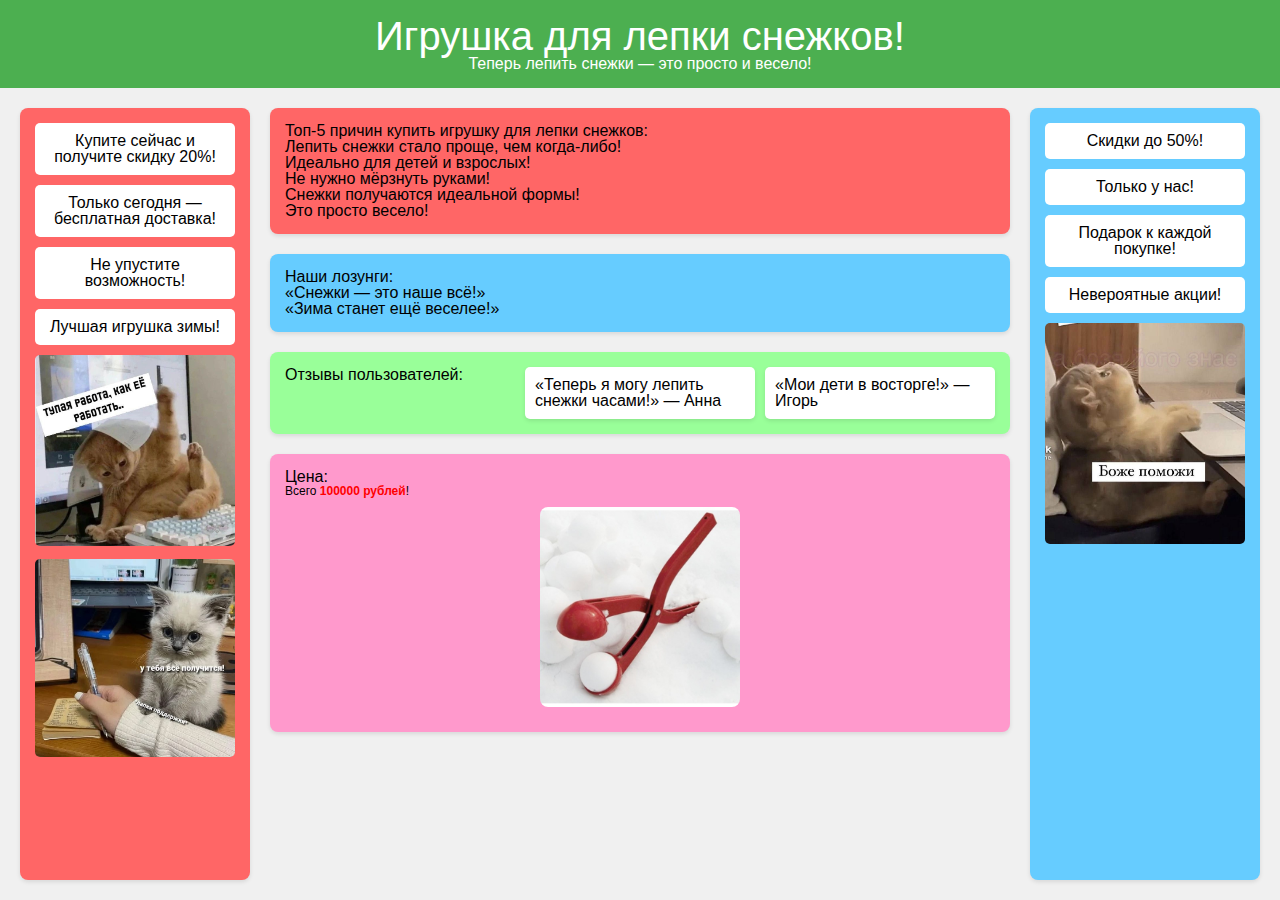
<file: lab2/index.html>
<!DOCTYPE html>
<html lang="ru">
<head>
    <meta charset="UTF-8">
    <meta name="viewport" content="width=device-width, initial-scale=1.0">
    <title>Игрушка для лепки снежков</title>
    <link rel="stylesheet" href="index.css">
</head>
<body>
    <header>
        <h1>Игрушка для лепки снежков!</h1>
        <p>Теперь лепить снежки — это просто и весело!</p>
    </header>

    <div class="container">
        <aside class="left-ads">
            <div class="ad">Купите сейчас и получите скидку 20%!</div>
            <div class="ad">Только сегодня — бесплатная доставка!</div>
            <div class="ad">Не упустите возможность!</div>
            <div class="ad">Лучшая игрушка зимы!</div>
            <img src="images/cat1.jpg" alt="Котик 1" class="ad-image">
            <img src="images/cat2.jpg" alt="Котик 2" class="ad-image">
        </aside>

        <main>
            <section class="reasons">
                <h2>Топ-5 причин купить игрушку для лепки снежков:</h2>
                <ol>
                    <li>Лепить снежки стало проще, чем когда-либо!</li>
                    <li>Идеально для детей и взрослых!</li>
                    <li>Не нужно мёрзнуть руками!</li>
                    <li>Снежки получаются идеальной формы!</li>
                    <li>Это просто весело!</li>
                </ol>
            </section>

            <section class="slogans">
                <h2>Наши лозунги:</h2>
                <p>«Снежки — это наше всё!»</p>
                <p>«Зима станет ещё веселее!»</p>
            </section>

            <section class="reviews">
                <h2>Отзывы пользователей:</h2>
                <div class="review">
                    <p>«Теперь я могу лепить снежки часами!» — Анна</p>
                </div>
                <div class="review">
                    <p>«Мои дети в восторге!» — Игорь</p>
                </div>
            </section>

            <section class="price">
                <h2>Цена:</h2>
                <p class="small-text">Всего <span class="highlight">100000 рублей</span>!</p>
                <img src="images/toy.jpg" alt="Игрушка для лепки снежков" class="toy-image">
            </section>
        </main>

        <aside class="right-ads">
            <div class="ad">Скидки до 50%!</div>
            <div class="ad">Только у нас!</div>
            <div class="ad">Подарок к каждой покупке!</div>
            <div class="ad">Невероятные акции!</div>
            <img src="images/cat3.jpg" alt="Котик 3" class="ad-image">
        </aside>
    </div>
</body>
</html>
</file>
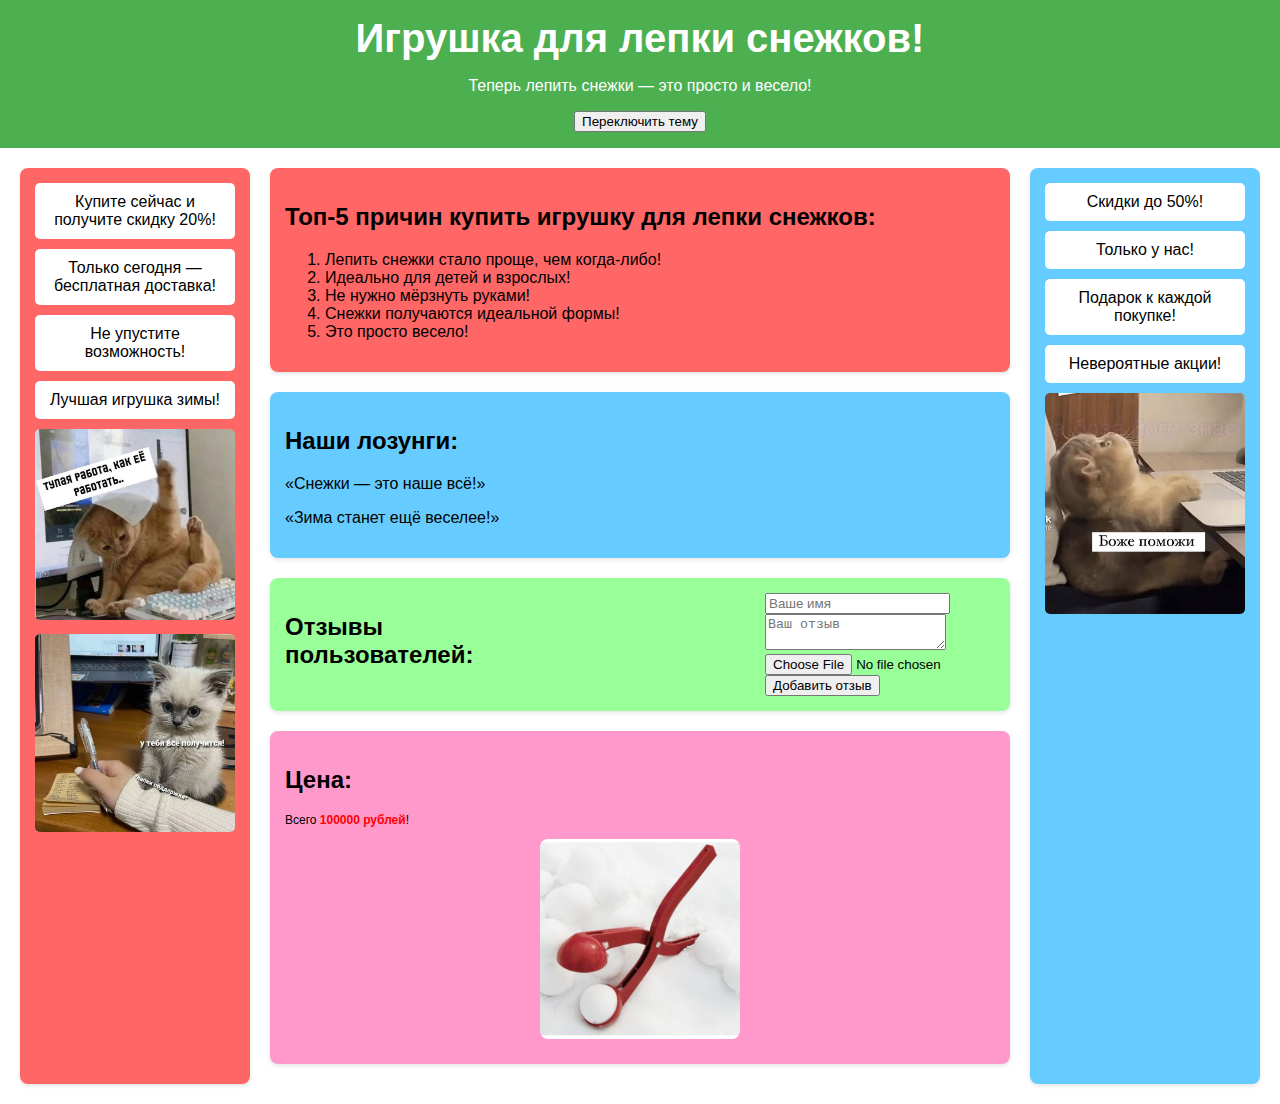
<file: lab4/index.html>
<!DOCTYPE html>
<html lang="ru">
<head>
    <meta charset="UTF-8">
    <meta name="viewport" content="width=device-width, initial-scale=1.0">
    <title>Игрушка для лепки снежков</title>
    <link rel="stylesheet" href="index.css">
</head>
<body>
    <header>
        <h1>Игрушка для лепки снежков!</h1>
        <p>Теперь лепить снежки — это просто и весело!</p>
        <button id="theme-toggle">Переключить тему</button> 
    </header>

    <div class="container">
        <aside class="left-ads">
            <div class="ad">Купите сейчас и получите скидку 20%!</div>
            <div class="ad">Только сегодня — бесплатная доставка!</div>
            <div class="ad">Не упустите возможность!</div>
            <div class="ad">Лучшая игрушка зимы!</div>
            <img src="images/cat1.jpg" alt="Котик 1" class="ad-image">
            <img src="images/cat2.jpg" alt="Котик 2" class="ad-image">
        </aside>

        <main>
            <section class="reasons">
                <h2>Топ-5 причин купить игрушку для лепки снежков:</h2>
                <ol>
                    <li>Лепить снежки стало проще, чем когда-либо!</li>
                    <li>Идеально для детей и взрослых!</li>
                    <li>Не нужно мёрзнуть руками!</li>
                    <li>Снежки получаются идеальной формы!</li>
                    <li>Это просто весело!</li>
                </ol>
            </section>

            <section class="slogans">
                <h2>Наши лозунги:</h2>
                <p>«Снежки — это наше всё!»</p>
                <p>«Зима станет ещё веселее!»</p>
            </section>

            <section class="reviews">
                <h2>Отзывы пользователей:</h2>
                <div id="reviews-list">
                </div>
                <form id="review-form">
                    <input type="text" id="review-name" placeholder="Ваше имя" required>
                    <textarea id="review-text" placeholder="Ваш отзыв" required></textarea>
                    <input type="file" id="review-image" accept="image/*">
                    <button type="submit">Добавить отзыв</button>
                </form>
            </section>

            <section class="price">
                <h2>Цена:</h2>
                <p class="small-text">Всего <span class="highlight">100000 рублей</span>!</p>
                <img src="images/toy.jpg" alt="Игрушка для лепки снежков" class="toy-image">
            </section>
        </main>

        <aside class="right-ads">
            <div class="ad">Скидки до 50%!</div>
            <div class="ad">Только у нас!</div>
            <div class="ad">Подарок к каждой покупке!</div>
            <div class="ad">Невероятные акции!</div>
            <img src="images/cat3.jpg" alt="Котик 3" class="ad-image">
        </aside>
    </div>

    <script src="cookie.js"></script>
    <script src="index.js"></script>
</body>
</html>
</file>
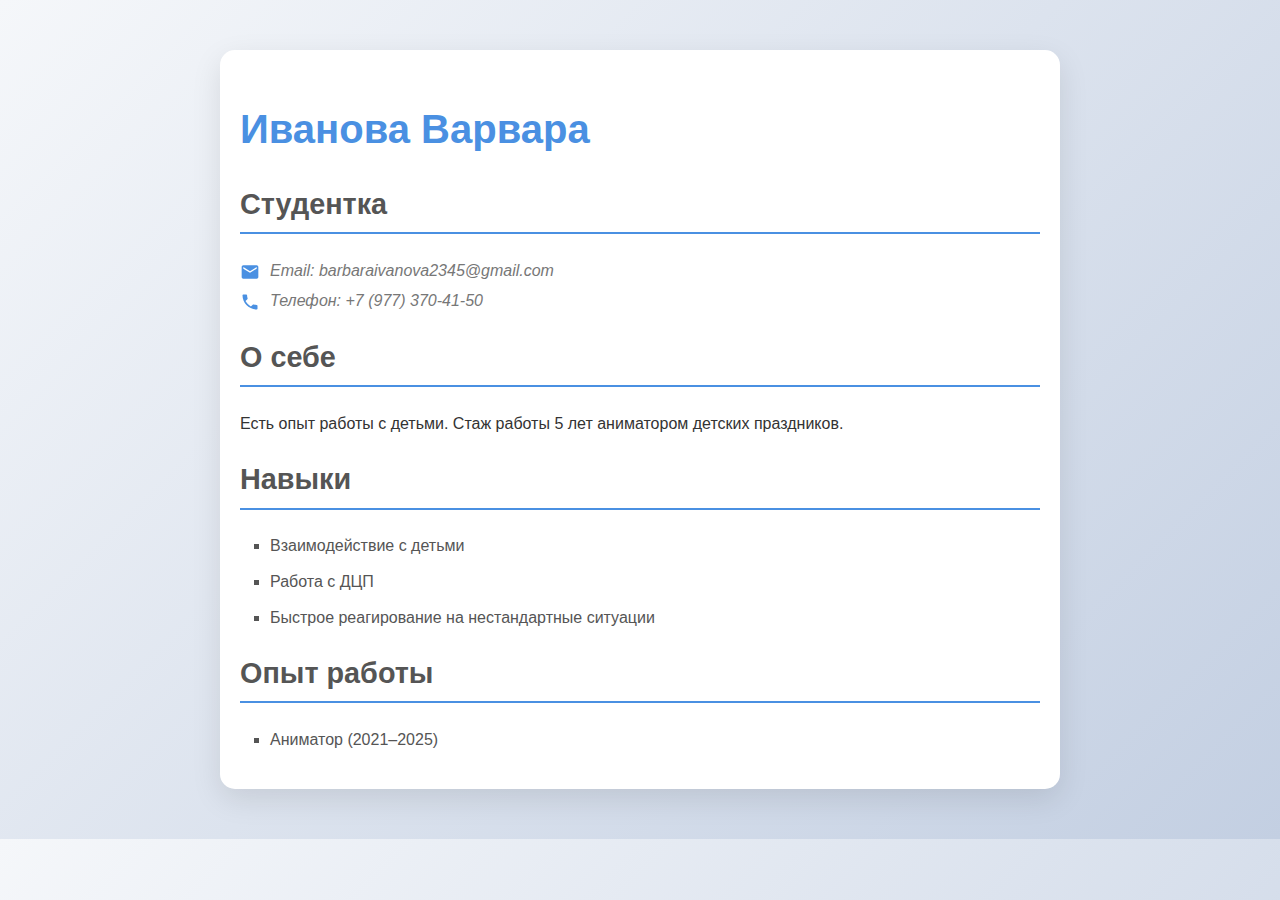
<file: lab5/index.html>
<!DOCTYPE html>
<html lang="ru">
<head>
    <meta charset="UTF-8">
    <meta name="viewport" content="width=device-width, initial-scale=1.0">
    <title>Резюме</title>
    <style>
        /* Основные стили */
        body {
            font-family: 'Arial', sans-serif;
            margin: 0;
            padding: 0;
            background: linear-gradient(135deg, #f5f7fa, #c3cfe2);
            color: #333;
            line-height: 1.6;
        }

        .container {
            max-width: 800px;
            margin: 50px auto;
            padding: 20px;
            background: white;
            border-radius: 15px;
            box-shadow: 0 10px 30px rgba(0, 0, 0, 0.1);
        }

        h1 {
            color: #4a90e2;
            font-size: 2.5em;
            margin-bottom: 10px;
        }

        h2 {
            color: #555;
            border-bottom: 2px solid #4a90e2;
            padding-bottom: 5px;
            font-size: 1.8em;
            margin-top: 20px;
        }

        .contact-info {
            font-style: italic;
            color: #777;
            margin-bottom: 20px;
        }

        .contact-info p {
            margin: 5px 0;
        }

        ul {
            list-style-type: square;
            margin-left: 20px;
            padding-left: 10px;
        }

        ul li {
            margin-bottom: 10px;
            color: #555;
        }

        .block {
            margin-bottom: 30px;
        }

        /* Иконки для контактной информации */
        .contact-info p::before {
            content: '';
            display: inline-block;
            width: 20px;
            height: 20px;
            margin-right: 10px;
            vertical-align: middle;
        }

        .contact-info p.email::before {
            background: url('data:image/svg+xml;utf8,<svg xmlns="http://www.w3.org/2000/svg" viewBox="0 0 24 24" fill="%234a90e2"><path d="M20 4H4c-1.1 0-2 .9-2 2v12c0 1.1.9 2 2 2h16c1.1 0 2-.9 2-2V6c0-1.1-.9-2-2-2zm0 4l-8 5-8-5V6l8 5 8-5v2z"/></svg>');
        }

        .contact-info p.phone::before {
            background: url('data:image/svg+xml;utf8,<svg xmlns="http://www.w3.org/2000/svg" viewBox="0 0 24 24" fill="%234a90e2"><path d="M20 15.5c-1.2 0-2.5-.2-3.6-.6-.4-.1-.8 0-1.1.3l-2.2 2.2c-2.8-1.5-5-3.8-6.5-6.5l2.2-2.2c.4-.4.5-1 .3-1.1-.4-1.1-.6-2.4-.6-3.6 0-.6-.4-1-1-1H4c-.6 0-1 .4-1 1 0 9.4 7.6 17 17 17 .6 0 1-.4 1-1v-3.5c0-.6-.4-1-1-1z"/></svg>');
        }

        /* Анимации */
        @keyframes fadeIn {
            from {
                opacity: 0;
                transform: translateY(20px);
            }
            to {
                opacity: 1;
                transform: translateY(0);
            }
        }

        .block {
            animation: fadeIn 0.8s ease-out;
        }
    </style>
</head>
<body>
    <div class="container">
        <script>
            class Block {
                constructor(content) {
                    this.content = content;
                }

                toHTML() {
                    return `<div class="block">${this.content}</div>`;
                }
            }

            class HeaderBlock extends Block {
                constructor(name, position) {
                    super('');
                    this.name = name;
                    this.position = position;
                }

                toHTML() {
                    return `
                        <h1>${this.name}</h1>
                        <h2>${this.position}</h2>
                    `;
                }
            }

            class ContactInfoBlock extends Block {
                constructor(email, phone) {
                    super('');
                    this.email = email;
                    this.phone = phone;
                }

                toHTML() {
                    return `
                        <div class="contact-info">
                            <p class="email">Email: ${this.email}</p>
                            <p class="phone">Телефон: ${this.phone}</p>
                        </div>
                    `;
                }
            }

            class TextBlock extends Block {
                constructor(title, content) {
                    super('');
                    this.title = title;
                    this.content = content;
                }

                toHTML() {
                    return `
                        <h2>${this.title}</h2>
                        <p>${this.content}</p>
                    `;
                }
            }

            class ListBlock extends Block {
                constructor(title, items) {
                    super('');
                    this.title = title;
                    this.items = items;
                }

                toHTML() {
                    const listItems = this.items.map(item => `<li>${item}</li>`).join('');
                    return `
                        <h2>${this.title}</h2>
                        <ul>${listItems}</ul>
                    `;
                }
            }

            function buildPage(blocks) {
                const container = document.querySelector('.container');
                container.innerHTML = ''; // Очищаем содержимое контейнера

                blocks.forEach(block => {
                    container.innerHTML += block.toHTML();
                });
            }

            // Создаем объекты блоков для резюме
            const header = new HeaderBlock("Иванова Варвара", "Студентка");
            const contactInfo = new ContactInfoBlock("barbaraivanova2345@gmail.com", "+7 (977) 370-41-50");
            const aboutMe = new TextBlock("О себе", "Есть опыт работы с детьми. Стаж работы 5 лет аниматором детских праздников.");
            const skills = new ListBlock("Навыки", [
                "Взаимодействие с детьми",
                "Работа с ДЦП",
                "Быстрое реагирование на нестандартные ситуации"
            ]);
            const experience = new ListBlock("Опыт работы", [
                "Аниматор (2021–2025)"
            ]);

            // Собираем страницу
            buildPage([header, contactInfo, aboutMe, skills, experience]);
        </script>
    </div>
</body>
</html>
</file>
<file: lab4/index.css>
body {
    font-family: Arial, sans-serif;
    margin: 0;
    padding: 0;
    display: flex;
    flex-direction: column;
    min-height: 100vh;
    background-color: #f0f0f0; 
    color: #000000; 
    transition: background-color 0.3s, color 0.3s;
}

body.dark-theme {
    background-color: #121212; 
    color: #ffffff; 
}

header {
    background-color: #4CAF50;
    color: white;
    text-align: center;
    padding: 1em;
}

h1 {
    margin: 0;
    font-size: 2.5em;
}

.container {
    display: flex;
    flex: 1;
    gap: 20px;
    padding: 20px;
    background-color: #ffffff;
}

.dark-theme .container {
    background-color: #1e1e1e; 
}

main {
    flex: 1;
    max-width: 800px;
    margin: 0 auto;
    background-color: #ffffff;
}

.dark-theme main {
    background-color: #1e1e1e; 
}

.reasons, .slogans, .reviews, .price {
    background-color: #ffcc00;
    padding: 15px;
    border-radius: 8px;
    box-shadow: 0 2px 4px rgba(0, 0, 0, 0.1);
    margin-bottom: 20px;
}

.dark-theme .reasons, .dark-theme .slogans, .dark-theme .reviews, .dark-theme .price {
    background-color: #333333; 
    color: #ffffff; 
}

.reasons {
    background-color: #ff6666;
}

.slogans {
    background-color: #66ccff;
}

.reviews {
    background-color: #99ff99;
    display: grid;
    grid-template-columns: repeat(auto-fit, minmax(200px, 1fr));
    gap: 10px;
}

.price {
    background-color: #ff99cc;
}

.reviews .review {
    background-color: #ffffff;
    padding: 10px;
    border-radius: 5px;
    box-shadow: 0 2px 4px rgba(0, 0, 0, 0.1);
}

.dark-theme .reviews .review {
    background-color: #444444; 
    color: #ffffff; 
}

.price .small-text {
    font-size: 12px;
}

.price .highlight {
    font-weight: bold;
    color: #ff0000;
}

.price img.toy-image {
    width: 200px;
    height: auto;
    border-radius: 8px;
    display: block;
    margin: 10px auto;
}

aside.left-ads, aside.right-ads {
    width: 200px;
    background-color: #ffcc00;
    padding: 15px;
    border-radius: 8px;
    box-shadow: 0 2px 4px rgba(0, 0, 0, 0.1);
}

.dark-theme aside.left-ads, .dark-theme aside.right-ads {
    background-color: #333333; 
}

aside.left-ads {
    background-color: #ff6666;
}

aside.right-ads {
    background-color: #66ccff;
}

.ad {
    background-color: #ffffff;
    padding: 10px;
    margin-bottom: 10px;
    border-radius: 5px;
    text-align: center;
    transition: transform 0.3s ease;
}

.dark-theme .ad {
    background-color: #444444; 
    color: #ffffff; 
}

.ad:hover {
    transform: scale(1.05);
}

.ad-image {
    width: 100%;
    border-radius: 5px;
    margin-bottom: 10px;
}

@media (max-width: 768px) {
    .container {
        flex-direction: column;
    }

    aside.left-ads, aside.right-ads {
        width: 100%;
    }
}

@media (max-width: 480px) {
    h1 {
        font-size: 1.5em;
    }

    .reasons, .slogans, .reviews, .price {
        padding: 10px;
    }

    .price img.toy-image {
        width: 150px;
    }
}
</file>
<file: lab2/index.css>
@import url('reset.css');

body {
    font-family: Arial, sans-serif;
    margin: 0;
    padding: 0;
    display: flex;
    flex-direction: column;
    min-height: 100vh;
    background-color: #f0f0f0;
}

header {
    background-color: #4CAF50;
    color: white;
    text-align: center;
    padding: 1em;
}

h1 {
    margin: 0;
    font-size: 2.5em;
}

.container {
    display: flex;
    flex: 1;
    gap: 20px;
    padding: 20px;
}

main {
    flex: 1;
    max-width: 800px;
    margin: 0 auto;
}

.reasons, .slogans, .reviews, .price {
    background-color: #ffcc00;
    padding: 15px;
    border-radius: 8px;
    box-shadow: 0 2px 4px rgba(0, 0, 0, 0.1);
    margin-bottom: 20px;
}

.reasons {
    background-color: #ff6666;
}

.slogans {
    background-color: #66ccff;
}

.reviews {
    background-color: #99ff99;
    display: grid;
    grid-template-columns: repeat(auto-fit, minmax(200px, 1fr));
    gap: 10px;
}

.price {
    background-color: #ff99cc;
}

.reviews .review {
    background-color: #ffffff;
    padding: 10px;
    border-radius: 5px;
    box-shadow: 0 2px 4px rgba(0, 0, 0, 0.1);
}

.price .small-text {
    font-size: 12px;
}

.price .highlight {
    font-weight: bold;
    color: #ff0000;
}

.price img.toy-image {
    width: 200px;
    height: auto;
    border-radius: 8px;
    display: block;
    margin: 10px auto;
}

aside.left-ads, aside.right-ads {
    width: 200px;
    background-color: #ffcc00;
    padding: 15px;
    border-radius: 8px;
    box-shadow: 0 2px 4px rgba(0, 0, 0, 0.1);
}

aside.left-ads {
    background-color: #ff6666;
}

aside.right-ads {
    background-color: #66ccff;
}

.ad {
    background-color: #ffffff;
    padding: 10px;
    margin-bottom: 10px;
    border-radius: 5px;
    text-align: center;
    transition: transform 0.3s ease;
}

.ad:hover {
    transform: scale(1.05);
}

.ad-image {
    width: 100%;
    border-radius: 5px;
    margin-bottom: 10px;
}

/* Медиа-запросы для адаптивности */
@media (max-width: 768px) {
    .container {
        flex-direction: column;
    }

    aside.left-ads, aside.right-ads {
        width: 100%;
    }
}

@media (max-width: 480px) {
    h1 {
        font-size: 1.5em;
    }

    .reasons, .slogans, .reviews, .price {
        padding: 10px;
    }

    .price img.toy-image {
        width: 150px;
    }
}
</file>
